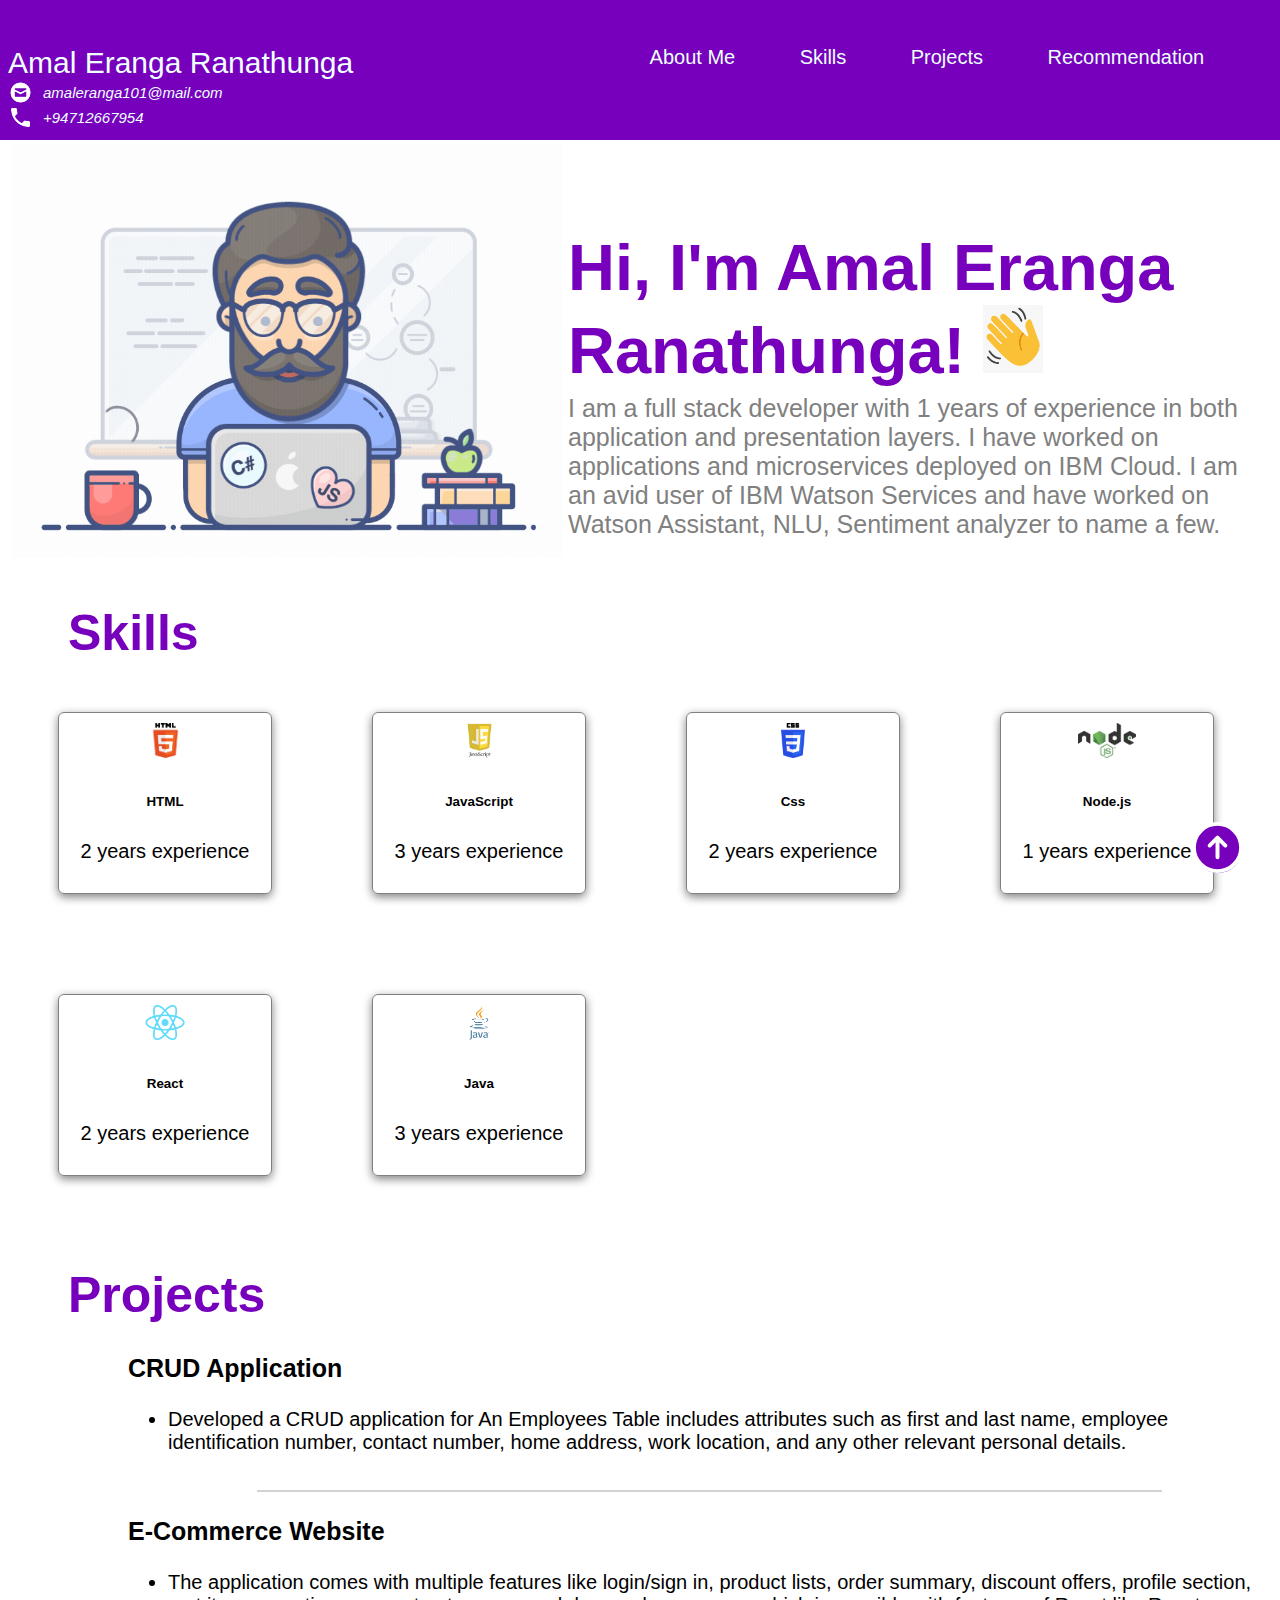
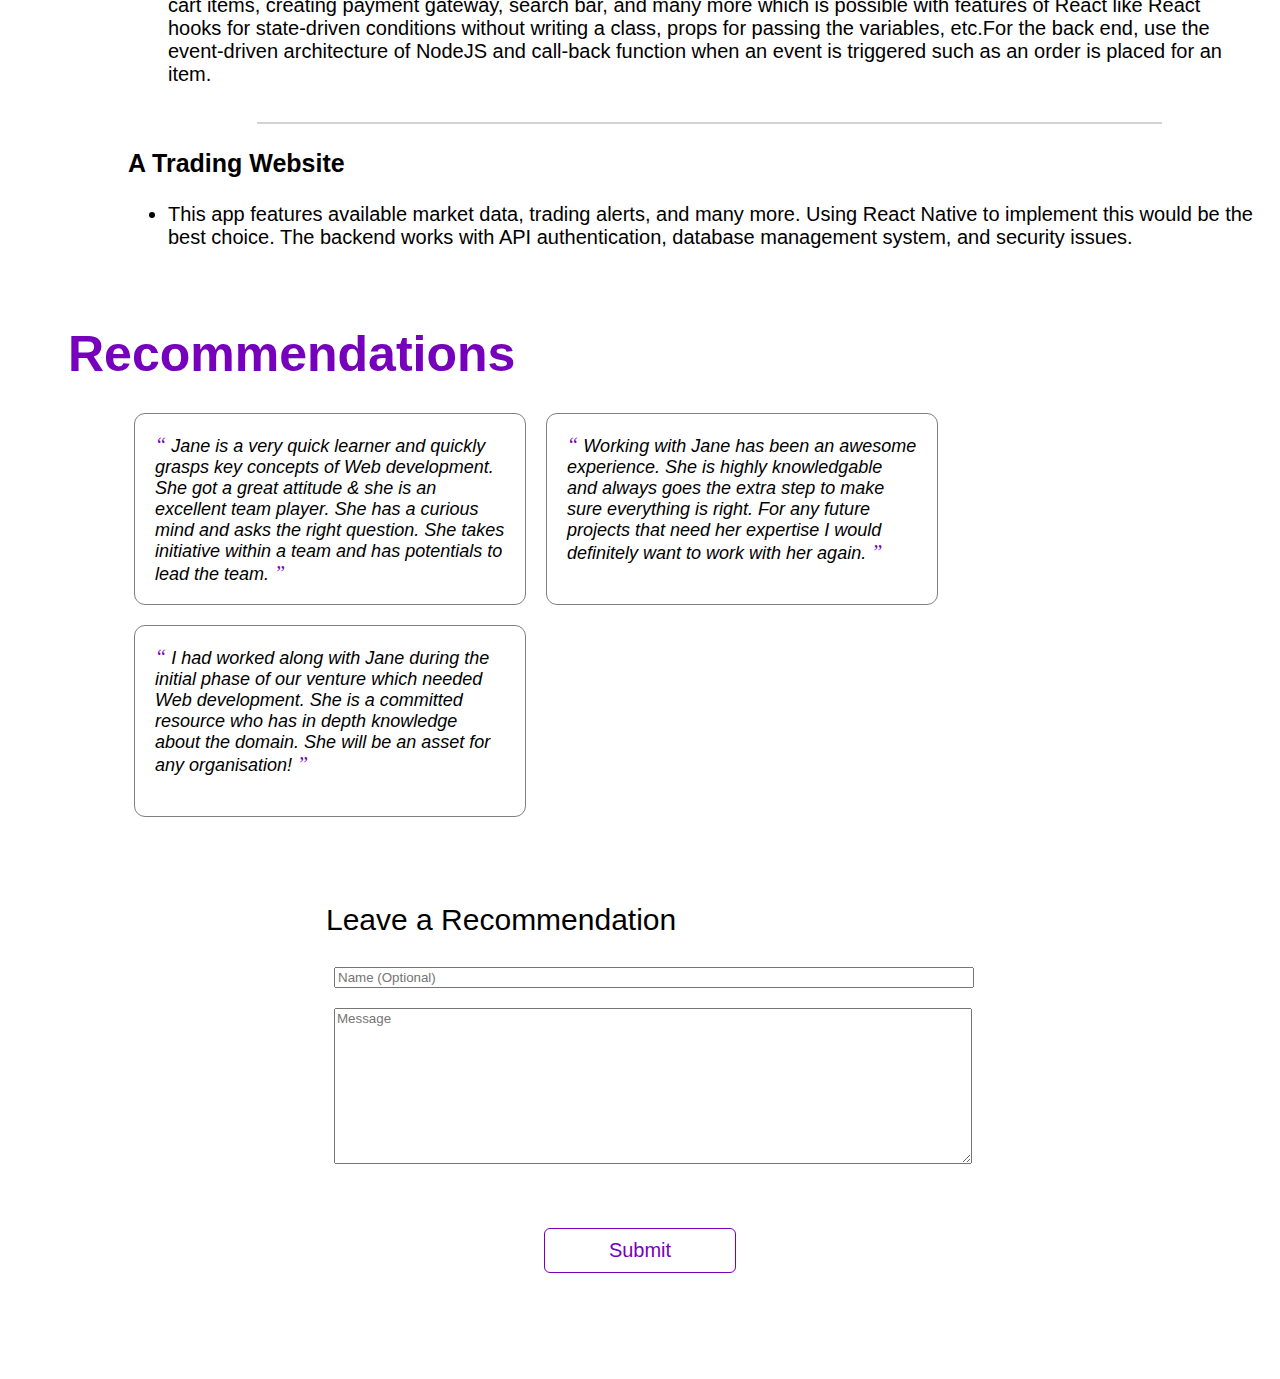
<file: Final Project/index.html>
<!DOCTYPE html>
<html>
  <head>
    <title>Amal Eranga Ranathunga - Portfolio</title>
    <link rel="stylesheet" href="./style.css"/>
    <script src="./script.js"></script>
  </head>
  <body>
    <!-- Navigation Bar -->
    <nav>
      <div id="home">
        <div class="profile_name">
          Amal Eranga Ranathunga
          <div class="contact_info">
            <img src="html_finalprojimages/envelope.png" alt="https://icons8.com/icon/124377/circled-envelope"/>
          amaleranga101@mail.com
        </div>
        <div style="clear:both;"></div>
        <div class="contact_info">
          <img src="html_finalprojimages/phone.png" alt="https://icons8.com/icon/124377/circled-envelope"/>
          +94712667954

        </div>
        </div>
        <div class="topdiv">
          <a class="topmenu" href="#about-me">About Me</a>
          <!-- Add the links for Skills, Projects and Recommendation here -->
          <a class="topmenu" href="#skills">Skills</a>
          <a class="topmenu" href="#projects">Projects</a>
          <a class="topmenu" href="#recommendations">Recommendation</a>
        </div>        
      </div>    
    </nav>

    <!-- About Me -->
    <section id="about-me" class="container">
      <div>
        <img src="gif1.gif" class="profile_image"/>
      </div>

      <div>
          <h1>
            Hi, I'm Amal Eranga Ranathunga! <img src="html_finalprojimages/waving.png" width="60px"/>
          </h1>
          <p>
            I am a full stack developer with 1 years of experience in both application and presentation layers.
            I have worked on applications and microservices deployed on IBM Cloud. 
            I am an avid user of IBM Watson Services and have worked on Watson Assistant, NLU, Sentiment analyzer to name a few.
          </p>
      </div>
    </section>
    
              
    <!-- Skills -->
    <section id="skills">
      <h2>Skills</h2>
      <div style="clear:both;"></div>

      <div class="all_skills">
        <div class="skill">
          <img src="html_finalprojimages/html5.png"/>
          <h6>HTML</h6>
          <p>2 years experience</p>
        </div>  

        <div class="skill">
          <img src="html_finalprojimages/js.jpeg"/>
          <h6>JavaScript</h6>
          <p>3 years experience</p>
        </div>  

        <!-- Add more skills here -->
        <div class="skill">
          <img src="html_finalprojimages/CSS3.png"/>
          <h6>Css</h6>
          <p>2 years experience</p>
        </div>

        <div class="skill">
          <img src="html_finalprojimages/node.png"/>
          <h6>Node.js</h6>
          <p>1 years experience</p>
        </div>

        <div class="skill">
          <img src="html_finalprojimages/react.png"/>
          <h6>React</h6>
          <p>2 years experience</p>
        </div>

        <div class="skill">
          <img src="html_finalprojimages/java.png"/>
          <h6>Java</h6>
          <p>3 years experience</p>
        </div>

      </div>
    </section>
          
    <!-- Projects -->
    <section class="projects" id="projects">
      <h2>
        Projects
      </h2>
      <div style="clear:both;"></div>

        <div id="projects-container" class="projects-container">
          <div class="project-card">
            <h3>CRUD Application</h3>
            <ul>
              <li>Developed a CRUD application for An Employees Table includes attributes such as first and last name, employee identification number, contact number, home address, work location, and any other relevant personal details.</li>
            </ul>
          </div>
          <hr>
          <div class="project-card">
            <h3>E-Commerce Website</h3>
            <ul>
              <li>The application comes with multiple features like login/sign in, product lists, order summary, discount offers, profile section, cart items, creating payment gateway, search bar, and many more which is possible with features of React like React hooks for state-driven conditions without writing a class, props for passing the variables, etc.For the back end, use the event-driven architecture of NodeJS and call-back function when an event is triggered such as an order is placed for an item. </li>
            </ul>
          </div>
          <hr>
          <div class="project-card">
            <h3>A Trading Website</h3>
            <ul>
              <li>This app features available market data, trading alerts, and many more. Using React Native to implement this would be the best choice. The backend works with API authentication, database management system, and security issues.</li>
            </ul>
          </div>
    </div>
    </section>
    <div style="clear:both;"></div>

    <!-- Recommendations -->
    <section class="recommendations" id="recommendations">
      <h2>Recommendations</h2>
      <div style="clear:both;"></div>
      <div class="all_recommendations" id="all_recommendations">
        <div class="recommendation">
          <span>&#8220;</span>
          Jane is a very quick learner and quickly grasps key concepts of Web development. 
          She got a great attitude & she is an excellent team player. 
          She has a curious mind and asks the right question. 
          She takes initiative within a team and has potentials to lead the team.
          <span>&#8221;</span>
        </div>
        <div class="recommendation">
          <span>&#8220;</span>
          Working with Jane has been an awesome experience. 
          She is highly knowledgable and always goes the extra step to make sure everything is right. 
          For any future projects that need her expertise I would definitely want to work with her again.
          <span>&#8221;</span>
        </div>
        <div class="recommendation">
          <span>&#8220;</span>
          I had worked along with Jane during the initial phase of our venture which needed Web development. 
          She is a committed resource who has in depth knowledge about the domain. 
          She will be an asset for any organisation! 
          <span>&#8221;</span>
        </div>
      </div>
    </section>

    <!-- Recommendation Form -->
    <section id="contact">
      <div class="flex_center">
        <fieldset>
          <legend class="introduction">Leave a Recommendation</legend>          
          <input type="text" placeholder="Name (Optional)"> <br/>
          <textarea id="new_recommendation" cols="500" rows="10" placeholder="Message"></textarea>
          <div class="flex_center">
            <button id="recommend_btn" onclick="addRecommendation()">Submit</button>
          </div>
        </fieldset>
      </div>
    </section>

    <div class="iconbutton">
      <a href="#home">
        <!--Add the code here for the logo to appear and the icon to be actionable-->
        <svg xmlns="http://www.w3.org/2000/svg" fill="none" viewBox="0 0 24 24" stroke-width="1.5" stroke="white" width="63px">
          <path stroke-linecap="round" stroke-linejoin="round" d="M15 11.25l-3-3m0 0l-3 3m3-3v7.5M21 12a9 9 0 11-18 0 9 9 0 0118 0z" />
        </svg>
      </a>
    </div>

    <div class="popup" id="popup" class="flex_center">
      <img src="html_finalprojimages/checkmark--outline.svg"/>
      <h3>Thanks for a leaving a Recommendation</h3>
      <button onclick="showPopup(false)">Ok</button>
    </div>
  </body>
</html>
</file>
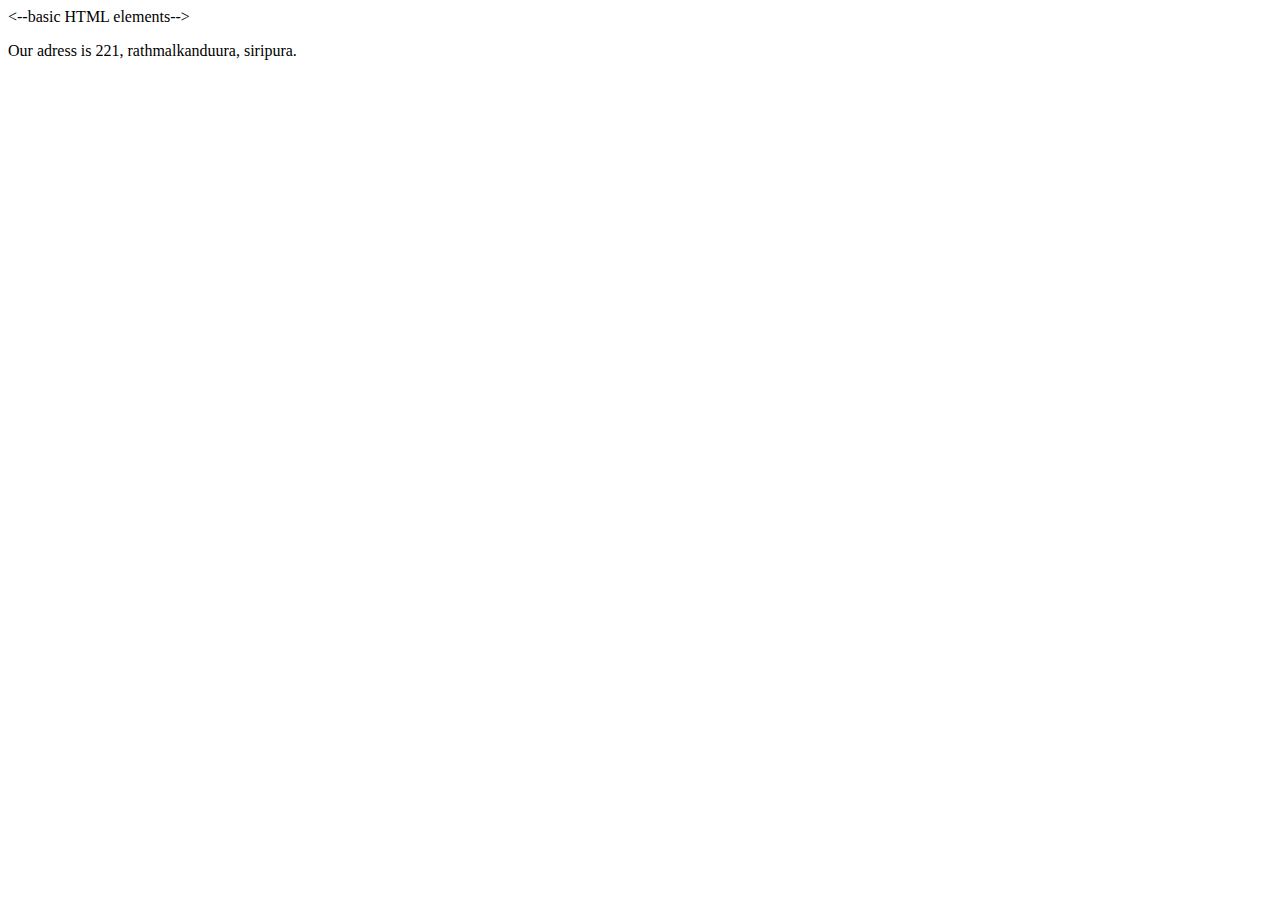
<file: firsthtml.html>
<--basic HTML elements-->
<!DOCTYPE html>
<html>
    <head>
        <title>our location</title>
    </head>
    <body>
        <p>Our adress is 221, rathmalkanduura, siripura.</p>
    </body>
</html>
</file>
<file: Final Project/style.css>
body {
  font-family: 'Trebuchet MS', 'Lucida Sans Unicode', 'Lucida Grande', 'Lucida Sans', Arial, sans-serif;
}

/* Navigation Bar */

#home {
  background-color:  #7600bc;
  padding-bottom: 1cm;
  margin-left:-1cm;
  margin-right:-1cm;
  margin-top:-1cm;
  padding-top: 2cm;
  padding-bottom: 2cm;
  height: 5mm;
 }

.topmenu {
  color: azure;
  
  margin: 10px;
  padding: 20px;
  font-size: 20px;
  text-decoration: none;
}

.topmenu:hover {
  color: white;
  /* Add the styles here */
  font-weight: bolder;
  text-decoration: underline;
}

.topdiv {
  float: right;
  padding-right: 2cm;
}

.profile_name {
  color: azure;
  font-size: 30px;
  float: left;
  padding-left: 1cm;
  /* Add the styles here */
}

.profile_name .contact_info {
  font-size: 15px;
  font-style: italic;
  display: flex;
  align-items: center;
  flex-direction: row;
}

.contact_info img {
  width:25px;
  margin-right: 10px;
  float:left;
}

/* Titles */

h2 {
  text-align: justify;
  font-size: 50px;
  text-align: center;
  float: left;
  color: #7600bc;
  margin: 30px;
  margin-left: 60px;
  margin-top: 40px;
  margin-bottom: 0px;
}

.introduction {
  text-align: justify;
  font-size: 30px;
  text-align: center;
  float: left;
  margin-top: 30px;
  margin-bottom: 20px;
  animation-duration: 5s;
  position: relative;
}

/* Used in the About Me sections */

.container {
  display: flex;
}

/* About Me */

.about-me {
  display: flex;
  align-items: center;
}

#about-me h1 {
  font-size: 65px;
  margin-top: 90px;
  color: #7600bc;
}

#about-me p {
  font-size: 25px;
  color: rgb(128, 128, 128);
  margin-top: -1cm;
}

.profile_image {
  width: 550px;
  height: fit-content;
  vertical-align: middle;
  margin: 5px;
}

/* Skills */

.all_skills {
  display: flex;
  flex-direction: row;
  flex-flow: wrap;
}

.skill {
  border: 1px solid gray;
  display: block;
  border-radius: 6px;
  text-align: center;
  margin: 50px;
  padding: 10px;
  width: 2in;
  font-size: 20px;
  box-shadow: 0 3px 10px gray;
}

.skill img {
  height: 35px;
  align-items: center;
}

.skills h6 {
  align-items: center;
  font-size: 20px;
  margin-block-start: 8px;
  margin-block-end: 5px;
  font-weight: bold;
} 

.skills p {
  align-items: center;
  font-size: 15px;
  color: gray;
  margin-block-start: 5px;
  margin-block-end: 5px;
} 

.flex_center {
  display: flex;
  align-items: center;
  justify-content: center;
}

/* Projects */

.projects-container {
  margin-top: 30px;
  margin-left: 60px;
}

.projects-container hr {
  border: 1px solid lightgray;
  width: 75%;
  margin-left: 5cm;
}

.project-card {
  margin: 0 15px 15px 30px;
  padding-bottom: 5px;
}

.project-card h3 {
  font-size: 25px;
  margin-left: 30px;
}

.project-card li {
  font-size: 20px;
  margin-left: 30px;
}

/* Recommendations */

.all_recommendations {
  display: flex;
  align-items: center;
  margin-left: 1in;
  flex-direction: row;
  flex-flow: wrap;
  padding: 20px;
}

.recommendation {
  font-style: italic;
  text-align: left;
  width: 21.875rem;
  padding: 1rem;
  background-color: #fff;
  border-radius: 11px;
  box-shadow: 0 3px 10px var(--primary-shadow);
  padding: 20px;
  margin: 10px;
  border:1px solid gray;
  font-size: 18px;
  height:150px
}

.recommendation span {
  color: #7600bc;
  font-size: 20px;
  font-family: 'Times New Roman', Times, serif;
}

/* Scroll to Top Button */

.iconbutton{
  width: 48px;
  height: 48px;
  border-radius: 100%;
  background-color: #7600bc;
  display: flex;
  align-items: center;
  justify-content: center;
  position: fixed;
  right: 3%;
  bottom: 3%;
  cursor: pointer;
}

/* Form Pop-up */

.popup {
  width:400px;
  background-color: #e8bcf0;
  border-radius: 3mm;
  top: 50%;
  left:50%;
  transform: translate(-50%,-50%);
  text-align: center;
  position: fixed;
  /* padding: 30px; */
  visibility: hidden;
}

.popup img {
  padding-top: 20px;
}

.popup button {
  background-color: #fff;
  border: 1px solid #7600bc;
  color: #7600bc;
  display: block;
  border-radius: 6px;
  text-align: center;
  margin: 50px;
  padding: 10px;
  width: 2in;
  font-size: 20px;
  margin-left: 25%;
}

.popup button:hover {
  background-color: #fff;
  border: 2px solid #7600bc;
  color: #7600bc;
  display: block;
  font-weight: bolder;
  text-align: center;
  cursor: pointer;
  margin-left: 25%;
}

/* Recommendation Form */

input, textarea {
  font-family: 'Trebuchet MS', 'Lucida Sans Unicode', 'Lucida Grande', 'Lucida Sans', Arial, sans-serif; 
  margin: 10px;  
  width:100%;
}

fieldset {
  display: flexbox;
  align-content: center;
  justify-content: center;  
  padding: 25px; 
  margin-left: 50px; 
  margin-right: 50px;   
  border: thin solid white;
  width: 50%;
}

/* Buttons */

button {
  background-color: #fff;
  border: 1px solid #7600bc;
  color: #7600bc;
  display: block;
  border-radius: 6px;
  text-align: center;
  margin: 50px;
  padding: 10px;
  width: 2in;
  font-size: 20px;
}

button:hover {
  background-color: #7600bc;
  border: 1px solid #7600bc;
  color: #fff;
  display: block;
  border-radius: 6px;
  text-align: center;
  cursor: pointer;
}
</file>
